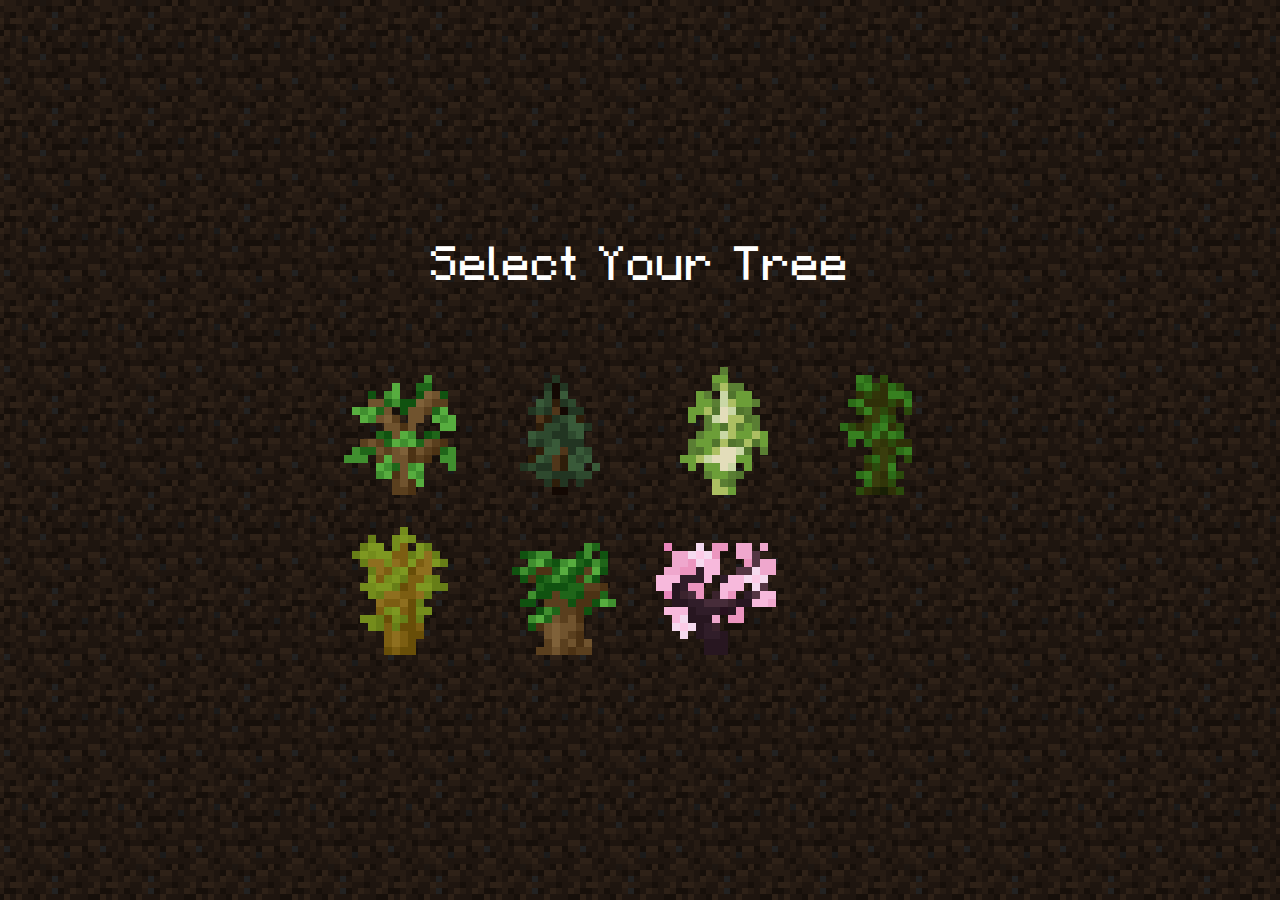
<file: index.html>
<!DOCTYPE html>
<html lang="en">
  <head>
    <meta charset="UTF-8">

    <meta name="viewport" content="width=device-width, initial-scale=1.0">

    <meta property="og:type" content="video.other" />

    <meta property="og:video" content="https://tree.theclashfruit.me/video/spruce.mp4" />
    <meta property="og:video:type" content="video/mp4" />
    <meta property="og:video:width" content="1080" />
    <meta property="og:video:height" content="1080" />

    <title>Tree</title>

    <link rel="stylesheet" href="/css/style.css" />
  </head>
  <body>
    <h1>
      Select Your Tree
    </h1>

    <div id="selector">
      <a href="/tree/oak.html">
        <img height="128px" width="128px" src="/img/oak_sapling.png" alt="Oak Tree" />
      </a>
      <a href="/tree/spruce.html">
        <img height="128px" width="128px" src="/img/spruce_sapling.png" alt="Spruce Tree" />
      </a>
      <a href="/tree/birch.html">
        <img height="128px" width="128px" src="/img/birch_sapling.png" alt="Birch Tree" />
      </a>
      <a href="/tree/jungle.html">
        <img height="128px" width="128px" src="/img/jungle_sapling.png" alt="Jungle Tree" />
      </a>
      <a href="/tree/acacia.html">
        <img height="128px" width="128px" src="/img/acacia_sapling.png" alt="Acacia Tree" />
      </a>
      <a href="/tree/dark_oak.html">
        <img height="128px" width="128px" src="/img/dark_oak_sapling.png" alt="Dark Oak Tree" />
      </a>
      <a href="/tree/cherry.html">
        <img height="128px" width="128px" src="/img/cherry_sapling.png" alt="Cherry Tree" />
      </a>
    </div>

    <script src="/js/main.js"></script>
  </body>
</html>
</file>
<file: css/style.css>
@import url('https://fonts.googleapis.com/css2?family=Comic+Neue:wght@700&display=swap');
@import url('/font/fonts.css');

* {
  margin: 0;
  padding: 0;

  box-sizing: border-box;
}

body {
  background: linear-gradient(rgba(0, 0, 0, 0.75), rgba(0, 0, 0, 0.75)),  url('/img/dirt.png') repeat center center fixed;
  color: white;

  background-size: 96px;
  image-rendering: pixelated;

  display: flex;

  flex-direction: column;

  justify-content: center;
  align-items: center;

  gap: 4rem;

  height: 100svh;
  width: 100svw;

  overflow: hidden;
}

h1 {
  font-size: 3rem;

  font-family: 'Minecraft Regular';
  font-weight: normal;
  font-style: normal;
}

#selector {
  display: grid;

  grid-template-columns: repeat(7, 1fr);

  gap: 1rem;
}

a {
  display: flex;

  padding: 4px;

  border: 4px solid transparent;

  transition: 200ms;
}

a:hover, a:focus {
  scale: 1.4;
}

a:focus {
  background: black;

  border: 4px solid white;

  outline: none;
}

img {
  image-rendering: pixelated;
}

@media (width <= 80em) {
  #selector {
    grid-template-columns: repeat(4, 1fr);
  }
}

@media (width <= 40em) {
  #selector {
    grid-template-columns: repeat(2, 1fr);
  }
}
</file>
